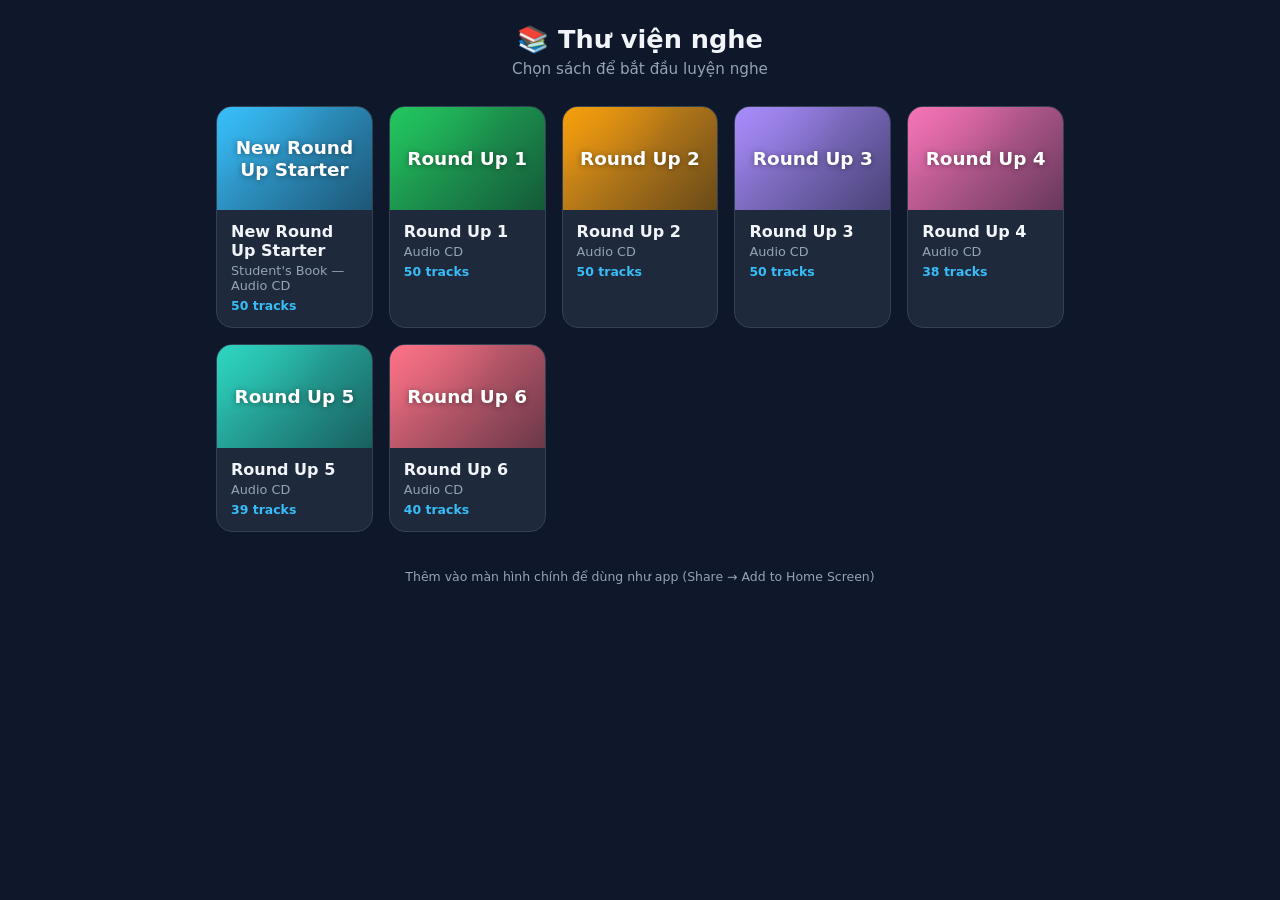
<file: index.html>
<!DOCTYPE html>
<html lang="en">
<head>
  <meta charset="UTF-8" />
  <meta name="viewport" content="width=device-width, initial-scale=1.0, maximum-scale=1.0, user-scalable=no, viewport-fit=cover" />
  <meta name="apple-mobile-web-app-capable" content="yes" />
  <meta name="apple-mobile-web-app-status-bar-style" content="black-translucent" />
  <meta name="theme-color" content="#0f172a" />
  <title>Thư viện nghe — Listening Library</title>
  <link rel="manifest" href="manifest.webmanifest" />
  <link rel="apple-touch-icon" href="icons/icon-192.png" />
  <link rel="stylesheet" href="css/library.css" />
</head>
<body>
  <header class="lib-header">
    <h1>📚 Thư viện nghe</h1>
    <p class="subtitle">Chọn sách để bắt đầu luyện nghe</p>
  </header>

  <main class="book-grid" id="bookGrid" aria-label="Danh sách sách"></main>

  <footer class="lib-footer">
    <p>Thêm vào màn hình chính để dùng như app (Share → Add to Home Screen)</p>
  </footer>

  <script src="js/library.js"></script>
</body>
</html>
</file>
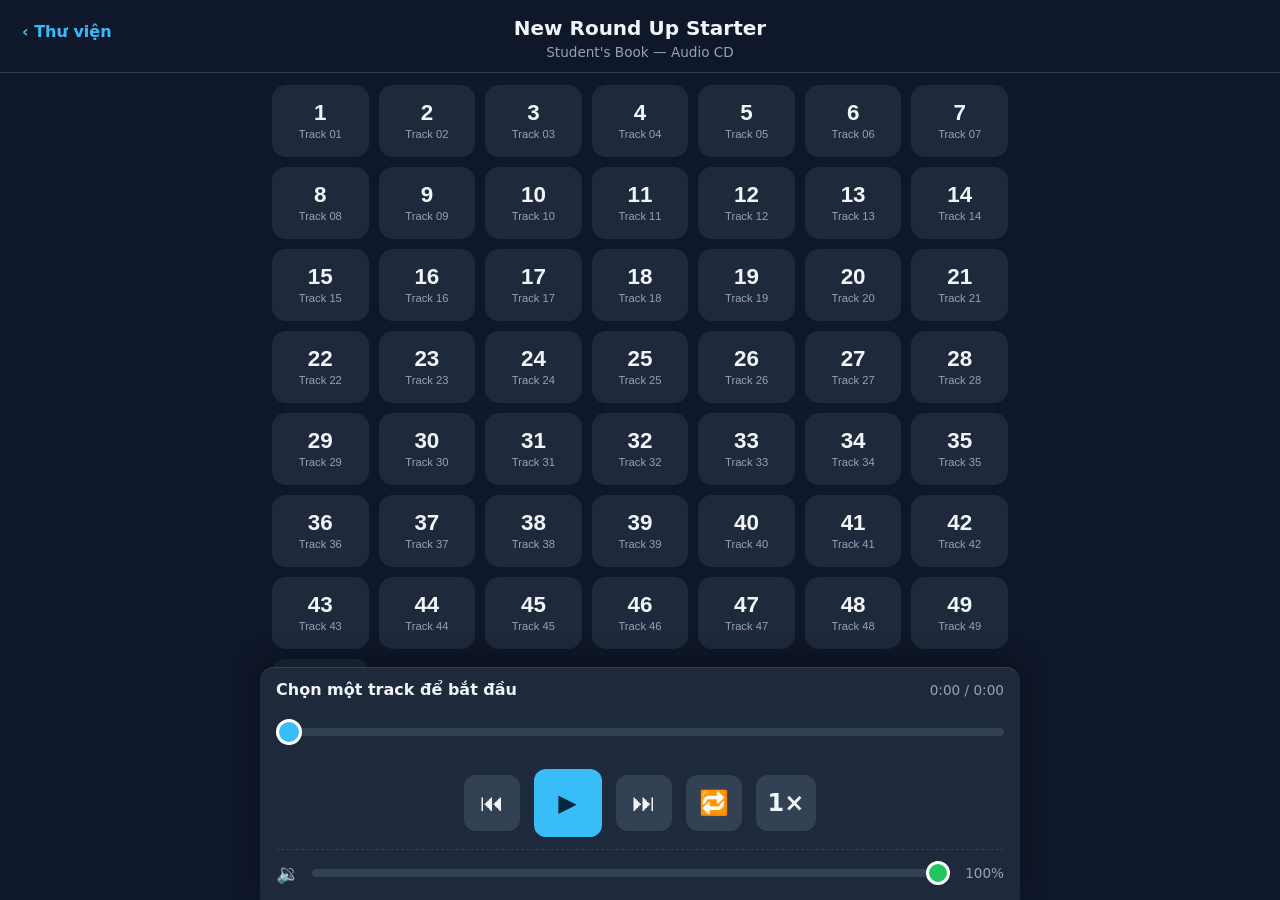
<file: player.html>
<!DOCTYPE html>
<html lang="en">
<head>
  <meta charset="UTF-8" />
  <meta name="viewport" content="width=device-width, initial-scale=1.0, maximum-scale=1.0, user-scalable=no, viewport-fit=cover" />
  <meta name="apple-mobile-web-app-capable" content="yes" />
  <meta name="apple-mobile-web-app-status-bar-style" content="black-translucent" />
  <meta name="theme-color" content="#0f172a" />
  <title>Listening</title>
  <link rel="manifest" href="manifest.webmanifest" />
  <link rel="apple-touch-icon" href="icons/icon-192.png" />
  <link rel="stylesheet" href="css/player.css" />
</head>
<body>
  <header class="app-header">
    <a class="back-link" href="index.html" aria-label="Về thư viện">‹ Thư viện</a>
    <div class="header-titles">
      <h1 id="bookTitle">Listening</h1>
      <p class="subtitle" id="bookSub"></p>
    </div>
  </header>

  <main class="track-list" id="trackList" aria-label="Track list"></main>

  <footer class="player" id="player" aria-label="Player">
    <div class="now-playing">
      <span class="np-title" id="npTitle">Chọn một track để bắt đầu</span>
      <span class="np-time"><span id="curTime">0:00</span> / <span id="durTime">0:00</span></span>
    </div>

    <div class="seek-wrap">
      <input type="range" id="seek" min="0" max="1000" value="0" step="1" aria-label="Tua bài" />
    </div>

    <div class="controls">
      <button class="btn" id="prevBtn" aria-label="Bài trước">⏮</button>
      <button class="btn btn--play" id="playBtn" aria-label="Phát / Tạm dừng">▶</button>
      <button class="btn" id="nextBtn" aria-label="Bài sau">⏭</button>
      <button class="btn btn--toggle" id="repeatBtn" aria-label="Lặp cả bài" title="Lặp cả bài">🔁</button>
      <div class="speed">
        <button class="btn btn--speed" id="speedBtn" aria-label="Tốc độ phát">1×</button>
      </div>
    </div>

    <div class="vol-bar">
      <span class="vol-ico" aria-hidden="true">🔉</span>
      <input type="range" id="vol" min="0" max="100" value="100" step="1" aria-label="Âm lượng" />
      <span class="vol-val" id="volVal">100%</span>
    </div>
  </footer>

  <audio id="audio" preload="metadata"></audio>
  <script src="js/player.js"></script>
</body>
</html>
</file>
<file: css/library.css>
:root {
  --bg: #0f172a;
  --surface: #1e293b;
  --surface-2: #334155;
  --text: #f1f5f9;
  --muted: #94a3b8;
  --accent: #38bdf8;
  --radius: 16px;
}

* { box-sizing: border-box; -webkit-tap-highlight-color: transparent; }

html, body {
  margin: 0;
  background: var(--bg);
  color: var(--text);
  font-family: -apple-system, "SF Pro Text", "Segoe UI", Roboto, system-ui, sans-serif;
  min-height: 100vh;
  min-height: 100dvh;
}

.lib-header {
  padding: max(env(safe-area-inset-top), 24px) 20px 8px;
  text-align: center;
}
.lib-header h1 { margin: 0; font-size: 1.6rem; font-weight: 800; }
.subtitle { margin: 6px 0 0; color: var(--muted); font-size: 0.95rem; }

.book-grid {
  max-width: 880px;
  margin: 0 auto;
  padding: 20px 16px 8px;
  display: grid;
  grid-template-columns: repeat(auto-fill, minmax(150px, 1fr));
  gap: 16px;
}

.book-card {
  display: flex;
  flex-direction: column;
  text-decoration: none;
  color: inherit;
  background: var(--surface);
  border-radius: var(--radius);
  overflow: hidden;
  border: 1px solid var(--surface-2);
  transition: transform 0.1s, border-color 0.15s;
}
.book-card:active { transform: scale(0.97); }
.book-card:hover { border-color: var(--book-color); }

.book-cover {
  aspect-ratio: 3 / 2;
  display: flex;
  align-items: center;
  justify-content: center;
  padding: 14px;
  text-align: center;
  background:
    radial-gradient(120% 120% at 0% 0%, color-mix(in srgb, var(--book-color) 55%, transparent), transparent 60%),
    linear-gradient(135deg, var(--book-color), color-mix(in srgb, var(--book-color) 40%, #0b1220));
}
.book-cover-title {
  font-size: 1.15rem;
  font-weight: 800;
  color: #fff;
  text-shadow: 0 1px 6px rgba(0, 0, 0, 0.4);
  line-height: 1.2;
}

.book-meta {
  display: flex;
  flex-direction: column;
  gap: 3px;
  padding: 12px 14px 14px;
}
.book-title { font-weight: 700; font-size: 1rem; }
.book-sub { color: var(--muted); font-size: 0.8rem; }
.book-tracks { color: var(--accent); font-size: 0.78rem; font-weight: 600; margin-top: 2px; }

.lib-footer {
  text-align: center;
  color: var(--muted);
  font-size: 0.78rem;
  padding: 16px 20px calc(20px + env(safe-area-inset-bottom));
}
.lib-error { text-align: center; color: #f87171; padding: 40px; }
</file>
<file: css/player.css>
:root {
  --bg: #0f172a;
  --surface: #1e293b;
  --surface-2: #334155;
  --text: #f1f5f9;
  --muted: #94a3b8;
  --accent: #38bdf8;
  --accent-2: #22c55e;
  --a: #f59e0b;
  --b: #ef4444;
  --radius: 14px;
}

* { box-sizing: border-box; -webkit-tap-highlight-color: transparent; }

html, body {
  margin: 0;
  height: 100%;
  background: var(--bg);
  color: var(--text);
  font-family: -apple-system, "SF Pro Text", "Segoe UI", Roboto, system-ui, sans-serif;
  overscroll-behavior: none;
}

body {
  display: flex;
  flex-direction: column;
  min-height: 100vh;
  min-height: 100dvh;
}

/* ---------- Header ---------- */
.app-header {
  position: relative;
  padding: max(env(safe-area-inset-top), 16px) 20px 12px;
  text-align: center;
  border-bottom: 1px solid var(--surface-2);
}
.back-link {
  position: absolute;
  left: 12px;
  top: max(env(safe-area-inset-top), 16px);
  color: var(--accent);
  text-decoration: none;
  font-size: 1rem;
  font-weight: 600;
  padding: 6px 10px;
  border-radius: 10px;
}
.back-link:active { background: var(--surface-2); }
.header-titles { padding: 0 56px; }
.app-header h1 { margin: 0; font-size: 1.25rem; font-weight: 700; }
.subtitle { margin: 4px 0 0; color: var(--muted); font-size: 0.85rem; }

/* ---------- Track list ---------- */
.track-list {
  flex: 1;
  overflow-y: auto;
  -webkit-overflow-scrolling: touch;
  padding: 12px 12px 16px;
  display: grid;
  grid-template-columns: repeat(auto-fill, minmax(86px, 1fr));
  gap: 10px;
  align-content: start;
}
.track-btn {
  display: flex;
  flex-direction: column;
  align-items: center;
  justify-content: center;
  gap: 4px;
  min-height: 72px;
  padding: 10px 6px;
  background: var(--surface);
  color: var(--text);
  border: 2px solid transparent;
  border-radius: var(--radius);
  font-size: 1.05rem;
  font-weight: 600;
  cursor: pointer;
  transition: transform 0.08s, border-color 0.15s, background 0.15s;
}
.track-btn:active { transform: scale(0.95); }
.track-btn .tn { font-size: 1.4rem; line-height: 1; }
.track-btn .tl { font-size: 0.7rem; color: var(--muted); font-weight: 500; }
.track-btn.active {
  border-color: var(--accent);
  background: var(--surface-2);
}
.track-btn.active .tl { color: var(--accent); }
.track-btn.playing .tn::after { content: " ♪"; color: var(--accent-2); }

/* ---------- Player ---------- */
.player {
  position: sticky;
  bottom: 0;
  background: var(--surface);
  border-top: 1px solid var(--surface-2);
  padding: 12px 16px calc(12px + env(safe-area-inset-bottom));
  display: flex;
  flex-direction: column;
  gap: 12px;
  box-shadow: 0 -8px 24px rgba(0, 0, 0, 0.35);
}

.now-playing {
  display: flex;
  justify-content: space-between;
  align-items: baseline;
  gap: 12px;
}
.np-title { font-weight: 600; font-size: 1rem; white-space: nowrap; overflow: hidden; text-overflow: ellipsis; }
.np-time { color: var(--muted); font-size: 0.85rem; font-variant-numeric: tabular-nums; white-space: nowrap; }

/* ---------- Seek bar ---------- */
.seek-wrap { position: relative; padding: 6px 0; }
#seek {
  width: 100%;
  height: 30px;
  margin: 0;
  -webkit-appearance: none;
  appearance: none;
  background: transparent;
  cursor: pointer;
}
#seek::-webkit-slider-runnable-track {
  height: 8px;
  border-radius: 999px;
  background: var(--surface-2);
}
#seek::-moz-range-track { height: 8px; border-radius: 999px; background: var(--surface-2); }
#seek::-webkit-slider-thumb {
  -webkit-appearance: none;
  width: 26px; height: 26px;
  margin-top: -9px;
  border-radius: 50%;
  background: var(--accent);
  border: 3px solid #fff;
}
#seek::-moz-range-thumb {
  width: 26px; height: 26px;
  border-radius: 50%;
  background: var(--accent);
  border: 3px solid #fff;
}
/* ---------- Controls ---------- */
.controls {
  display: flex;
  align-items: center;
  justify-content: center;
  gap: 14px;
}
.btn {
  font-family: inherit;
  background: var(--surface-2);
  color: var(--text);
  border: none;
  border-radius: 12px;
  cursor: pointer;
  user-select: none;
  transition: transform 0.08s, background 0.15s, color 0.15s;
}
.btn:active { transform: scale(0.92); }
.btn[disabled] { opacity: 0.4; cursor: default; }
.controls .btn {
  width: 56px; height: 56px;
  font-size: 1.5rem;
  display: flex; align-items: center; justify-content: center;
}
.btn--play {
  width: 68px !important; height: 68px !important;
  background: var(--accent);
  color: #06283d;
  font-size: 1.8rem;
}
.btn--toggle.on { background: var(--accent-2); color: #052e16; }
.speed { display: flex; }
.btn--speed { width: auto !important; min-width: 56px; font-size: 1.05rem; font-weight: 700; padding: 0 12px; }

/* ---------- Volume bar ---------- */
.vol-bar {
  display: flex;
  align-items: center;
  gap: 12px;
  padding-top: 8px;
  border-top: 1px dashed var(--surface-2);
}
.vol-ico { font-size: 1.2rem; }
.vol-val { font-size: 0.85rem; color: var(--muted); font-variant-numeric: tabular-nums; min-width: 42px; text-align: right; }
#vol {
  flex: 1;
  height: 30px;
  margin: 0;
  -webkit-appearance: none;
  appearance: none;
  background: transparent;
  cursor: pointer;
}
#vol::-webkit-slider-runnable-track { height: 8px; border-radius: 999px; background: var(--surface-2); }
#vol::-moz-range-track { height: 8px; border-radius: 999px; background: var(--surface-2); }
#vol::-webkit-slider-thumb {
  -webkit-appearance: none;
  width: 24px; height: 24px; margin-top: -8px;
  border-radius: 50%; background: var(--accent-2); border: 3px solid #fff;
}
#vol::-moz-range-thumb {
  width: 24px; height: 24px;
  border-radius: 50%; background: var(--accent-2); border: 3px solid #fff;
}

/* ---------- Desktop / wide ---------- */
@media (min-width: 720px) {
  .player { max-width: 760px; margin: 0 auto; width: 100%; border-radius: var(--radius) var(--radius) 0 0; }
  .track-list { max-width: 760px; margin: 0 auto; width: 100%; }
}
</file>
